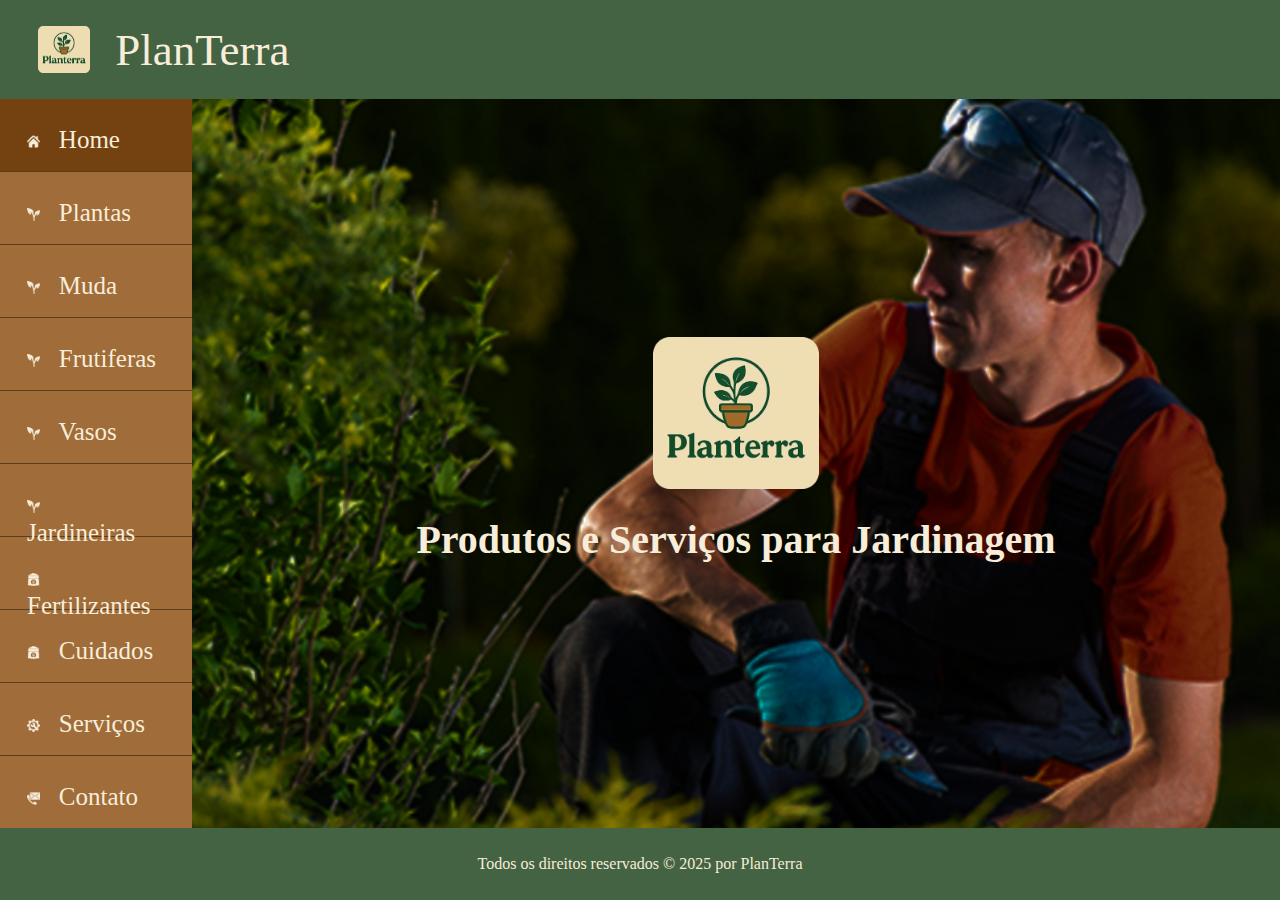
<file: index.html>
<!DOCTYPE html>
<html lang="en">
<head>
    <meta charset="UTF-8">
    <meta name="viewport" content="width=device-width, initial-scale=1.0">
    <title>PlanTerra</title>
    <link rel="stylesheet" href="style.css">
    <link rel="icon" href="resources/logo.png" type="image/x-icon">
</head>
<body>
    <div class="header">
        <img src="resources/logo2.png" alt="">
        <span>PlanTerra</span>
    </div>

    <div class="aside">
        <nav>
            <ul class="menu-vertical">
                <li id="item_atual">
                    <a href="">
                        <img src="resources/home.png" alt="">
                        Home
                    </a>
                </li>
                <li>
                    <a href="plantas.html">
                        <img src="resources/planta.png" alt="">
                        Plantas
                    </a>
                </li>
                <li>
                    <a href="mudas.html">
                        <img src="resources/planta.png">
                        <span>Muda</span>
                    </a>
                </li>
                <li>
                    <a href="frutiferas.html">
                        <img src="resources/planta.png">
                        <span>Frutiferas</span>
                    </a>
                </li>
                <li>
                    <a href="vasos.html">
                        <img src="resources/planta.png">
                        <span>Vasos</span>
                    </a>
                </li>
                <li>
                    <a href="">
                        <img src="resources/planta.png" alt="">
                        Jardineiras
                    </a>
                </li>
                <li>
                    <a href="">
                        <img src="resources/fertilizante.png" alt="">
                        Fertilizantes
                    </a>
                </li>
                <li>
                    <a href="cuidados.html">
                        <img src="resources/fertilizante.png" alt="">
                        Cuidados
                    </a>
                </li>
                <li>
                    <a href="">
                        <img src="resources/servico.png" alt="">
                        Serviços
                    </a>
                </li>
                <li>
                    <a href="">
                        <img src="resources/contato.png" alt="">
                        Contato
                    </a>
                </li>
            </ul>
        </nav>
    </div>

    <div class="main home">
        <img src="resources/logo2.png" alt="">
        <h1>Produtos e Serviços para Jardinagem</h1>
    </div>

    <div class="footer">
        <span>Todos os direitos reservados &copy 2025 por PlanTerra</span>
    </div>
</body>
</html>
</file>
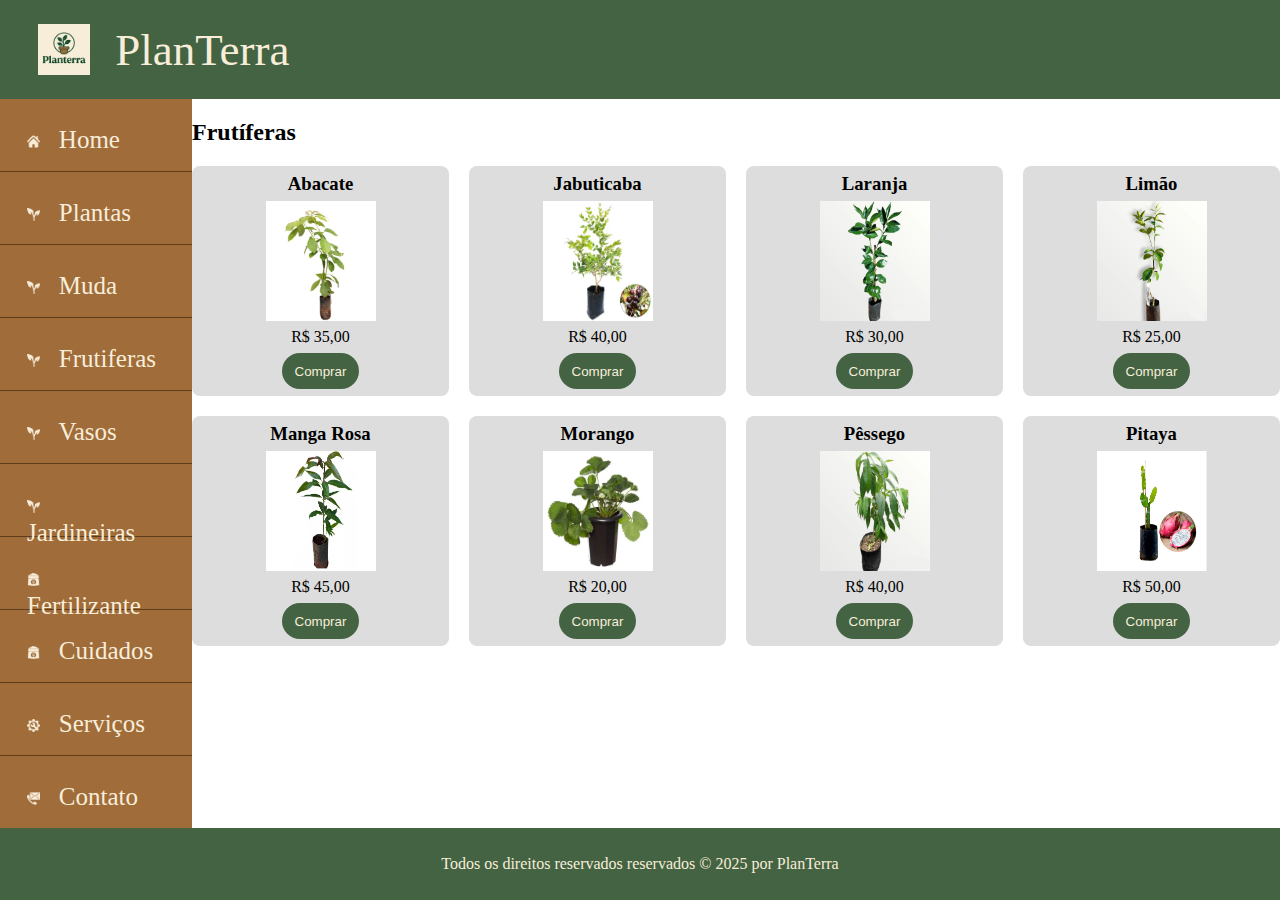
<file: frutiferas.html>
<!DOCTYPE html>
<html lang="PT-BR">
<head>
    <meta charset="UTF-8">
    <meta name="viewport" content="width=device-width, initial-scale=1.0">
    <title>PlanTerra</title>
    <link rel="icon" href="resources/logo.png" type="image/x-icon">
    <link rel="stylesheet" href="style.css">
</head>
<body>
 
    <div class="header">
        <img src="resources/logo.png">
        <span>PlanTerra</span>  
 
    </div>
    <div class="aside">
 
        <nav>
            <ul class="menu-vertical">
                <li>
                    <a href="index.html">
                    <img src="resources/home.png">
                    <span>Home</span>
                    </a>
                </li>
                <li>
                    <a href="plantas.html">
                    <img src="resources/planta.png">
                    <span>Plantas</span>
                    </a>
                </li>
                <li>
                    <a href="mudas.html">
                        <img src="resources/planta.png">
                        <span>Muda</span>
                    </a>
                </li>
                <li>
                    <a href="frutiferas.html">
                        <img src="resources/planta.png">
                        <span>Frutiferas</span>
                    </a>
                </li>
                <li>
                    <a href="vasos.html">
                        <img src="resources/planta.png">
                        <span>Vasos</span>
                    </a>
                </li>
                <li>
                    <a>
                        <img src="resources/planta.png">
                        <span>Jardineiras</span>
                    </a>
                </li>
                <li>
                    <a>
                        <img src="resources/fertilizante.png">
                        <span>Fertilizante</span>
                    </a>
                </li>
                <li>
                    <a href="cuidados.html">
                        <img src="resources/fertilizante.png">
                        <span>Cuidados</span>
                    </a>
                <li>
                    <a>
                        <img src="resources/servico.png">
                        <span>Serviços</span>
                    </a>
                </li>
                <li>
                    <a>
                        <img src="resources/contato.png">
                        <span>Contato</span>
                    </a>
                </li>
 
        </nav>
    </div>
    <div class="main frutiferas">
 
        <h2>Frutíferas</h2>
        <div class="galeria">
            <div class="item">
                <h3>Abacate</h3>
                <img src="resources/mudas e frutiferas/abacate.png">
                <span>R$ 35,00</span>
                <button>Comprar</button>
            </div>       
            <div class="item">
                <h3>Jabuticaba</h3>
                <img src="resources/mudas e frutiferas/jabuticaba.png">
                <span>R$ 40,00</span>
                <button>Comprar</button>
            </div>    
            <div class="item">
                <h3>Laranja</h3>
                <img src="resources/mudas e frutiferas/laranja.png">
                <span>R$ 30,00</span>
                <button>Comprar</button>
            </div>    
            <div class="item">
                <h3>Limão</h3>
                <img src="resources/mudas e frutiferas/limao.png">
                <span>R$ 25,00</span>
                <button>Comprar</button>
            </div>  
            <div class="item">
                <h3>Manga Rosa</h3>
                <img src="resources/mudas e frutiferas/manga-rosa.png">
                <span>R$ 45,00</span>
                <button>Comprar</button>
            </div>           
            <div class="item">
                <h3>Morango</h3>
                <img src="resources/mudas e frutiferas/morango.png">
                <span>R$ 20,00</span>
                <button>Comprar</button>
            </div>
            <div class="item">
                <h3>Pêssego</h3>
                <img src="resources/mudas e frutiferas/pessego.png">
                <span>R$ 40,00</span>
                <button>Comprar</button>
            </div>                  
            <div class="item">
                <h3>Pitaya</h3>
                <img src="resources/mudas e frutiferas/pitaya.png">
                <span>R$ 50,00</span>
                <button>Comprar</button>
            </div>  
        </div>
    </div>

    <div class="footer">
        <span>Todos os direitos reservados reservados &copy; 2025 por PlanTerra</span>
 
    </div>
</body>
</html>
</file>
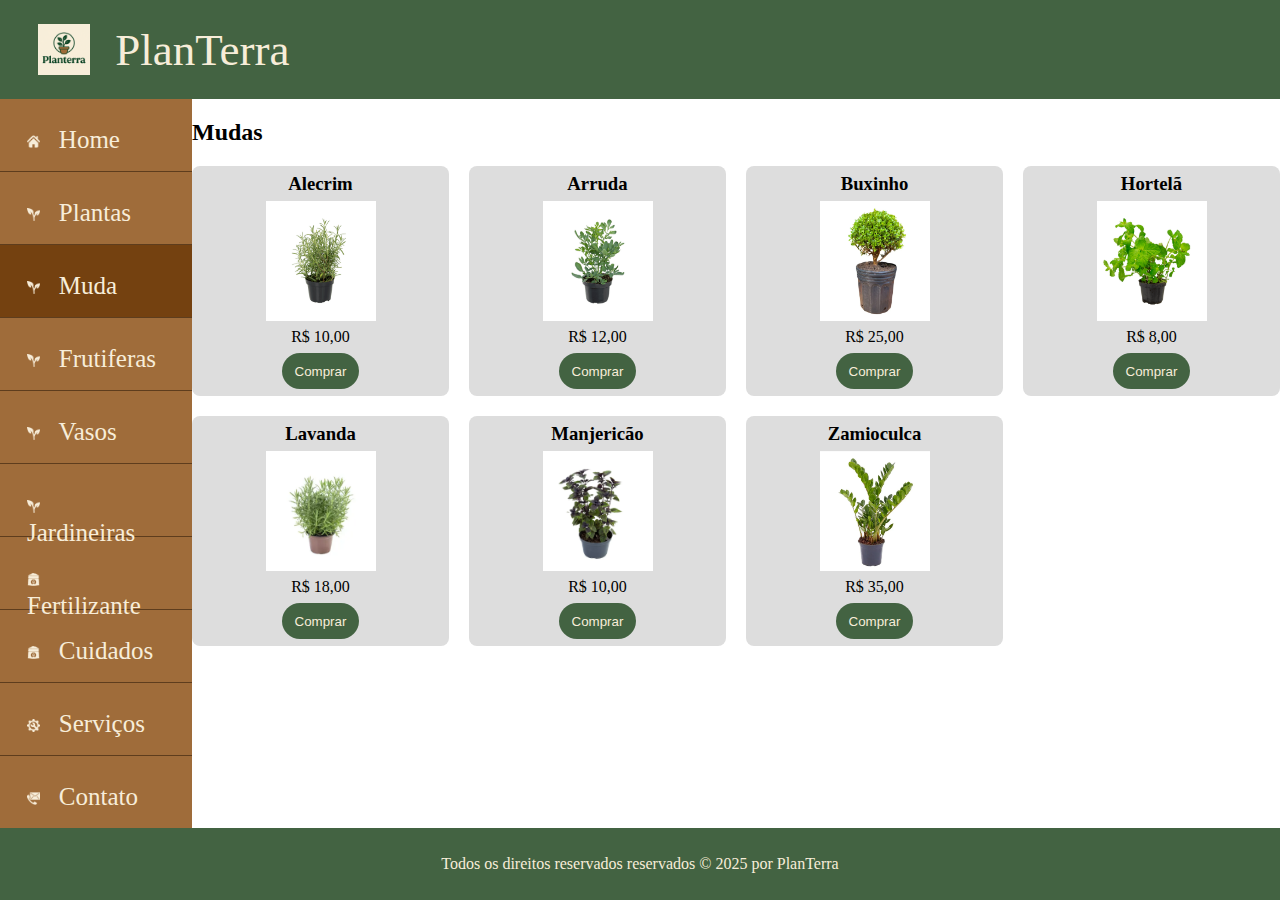
<file: mudas.html>
<!DOCTYPE html>
<html lang="PT-BR">
<head>
    <meta charset="UTF-8">
    <meta name="viewport" content="width=device-width, initial-scale=1.0">
    <title>PlanTerra</title>
    <link rel="icon" href="resources/logo.png" type="image/x-icon">
    <link rel="stylesheet" href="style.css">
</head>
<body>
 
    <div class="header">
        <img src="resources/logo.png">
        <span>PlanTerra</span>  
 
    </div>
    <div class="aside">
 
        <nav>
            <ul class="menu-vertical">
                <li>
                    <a href="index.html">
                    <img src="resources/home.png">
                    <span>Home</span>
                    </a>
                </li>
                <li>
                    <a href="plantas.html">
                    <img src="resources/planta.png">
                    <span>Plantas</span>
                    </a>
                </li>
                <li id="item_atual">
                    <a href="mudas.html">
                        <img src="resources/planta.png">
                        <span>Muda</span>
                    </a>
                </li>
                <li>
                    <a href="frutiferas.html">
                        <img src="resources/planta.png">
                        <span>Frutiferas</span>
                    </a>
                </li>
                <li>
                    <a href="vasos.html">
                        <img src="resources/planta.png">
                        <span>Vasos</span>
                    </a>
                </li>
                <li>
                    <a>
                        <img src="resources/planta.png">
                        <span>Jardineiras</span>
                    </a>
                </li>
                <li>
                    <a>
                        <img src="resources/fertilizante.png">
                        <span>Fertilizante</span>
                    </a>
                </li>
                <li>
                    <a href="cuidados.html">
                        <img src="resources/fertilizante.png">
                        <span>Cuidados</span>
                    </a>
                <li>
                    <a>
                        <img src="resources/servico.png">
                        <span>Serviços</span>
                    </a>
                </li>
                <li>
                    <a>
                        <img src="resources/contato.png">
                        <span>Contato</span>
                    </a>
                </li>
 
        </nav>
    </div>
    <div class="main mudas">
 
        <h2>Mudas</h2>
        <div class="galeria">
            <div class="item">
                <h3>Alecrim</h3>
                <img src="resources/mudas e frutiferas/muda-alecrim.png">
                <span>R$ 10,00</span>
                <button>Comprar</button>
            </div>       
            <div class="item">
                <h3>Arruda</h3>
                <img src="resources/mudas e frutiferas/muda-arruda.png">
                <span>R$ 12,00</span>
                <button>Comprar</button>
            </div>    
            <div class="item">
                <h3>Buxinho</h3>
                <img src="resources/mudas e frutiferas/muda-buxinho.png">
                <span>R$ 25,00</span>
                <button>Comprar</button>
            </div>    
            <div class="item">
                <h3>Hortelã</h3>
                <img src="resources/mudas e frutiferas/muda-hortela.png">
                <span>R$ 8,00</span>
                <button>Comprar</button>
            </div>  
            <div class="item">
                <h3>Lavanda</h3>
                <img src="resources/mudas e frutiferas/muda-lavanda.png">
                <span>R$ 18,00</span>
                <button>Comprar</button>
            </div>           
            <div class="item">
                <h3>Manjericão</h3>
                <img src="resources/mudas e frutiferas/muda-manjericao.png">
                <span>R$ 10,00</span>
                <button>Comprar</button>
            </div>
            <div class="item">
                <h3>Zamioculca</h3>
                <img src="resources/mudas e frutiferas/muda-zamioculca.png">
                <span>R$ 35,00</span>
                <button>Comprar</button>
            </div>                  
        </div>
    </div>

    <div class="footer">
        <span>Todos os direitos reservados reservados &copy; 2025 por PlanTerra</span>
 
    </div>
</body>
</html>
</file>
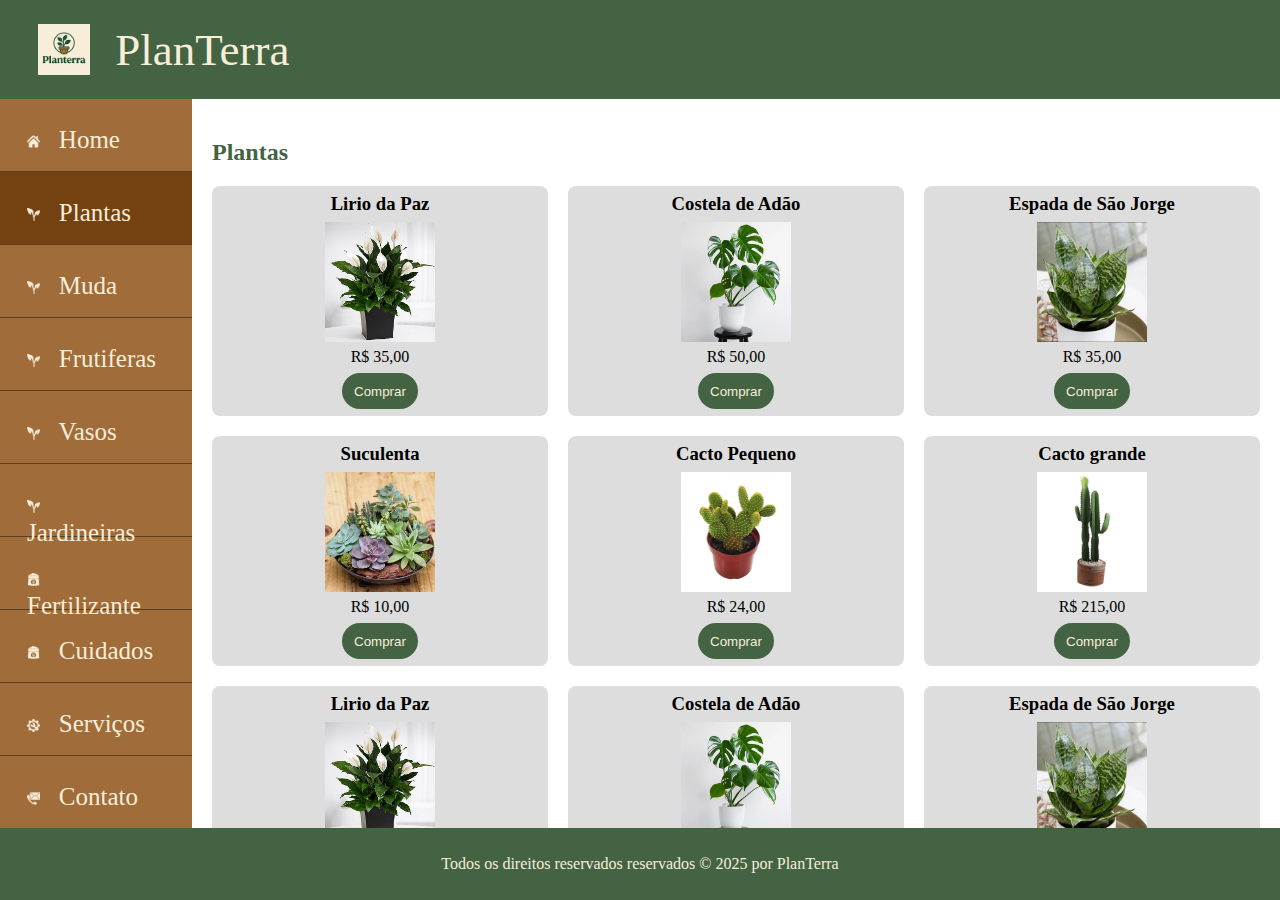
<file: plantas.html>
<!DOCTYPE html>
<html lang="PT-BR">
<head>
    <meta charset="UTF-8">
    <meta name="viewport" content="width=device-width, initial-scale=1.0">
    <title>PlanTerra</title>
    <link rel="icon" href="resources/logo.png" type="image/x-icon">
    <link rel="stylesheet" href="style.css">
</head>
<body>
 
    <div class="header">
        <img src="resources/logo.png">
        <span>PlanTerra</span>  
 
    </div>
    <div class="aside">
 
        <nav>
            <ul class="menu-vertical">
                <li>
                    <a href="index.html">
                    <img src="resources/home.png">
                    <span>Home</span>
                    </a>
                </li>
                <li id="item_atual">
                    <a href="plantas.html">
                    <img src="resources/planta.png">
                    <span>Plantas</span>
                    </a>
                </li>
                <li>
                    <a href="mudas.html">
                        <img src="resources/planta.png">
                        <span>Muda</span>
                    </a>
                </li>
                <li>
                    <a href="frutiferas.html">
                        <img src="resources/planta.png">
                        <span>Frutiferas</span>
                    </a>
                </li>
                <li>
                    <a href="vasos.html">
                        <img src="resources/planta.png">
                        <span>Vasos</span>
                    </a>
                </li>
                <li>
                    <a>
                        <img src="resources/planta.png">
                        <span>Jardineiras</span>
                    </a>
                </li>
                <li>
                    <a>
                        <img src="resources/fertilizante.png">
                        <span>Fertilizante</span>
                    </a>
                </li>
                <li>
                    <a href="cuidados.html">
                        <img src="resources/fertilizante.png">
                        <span>Cuidados</span>
                    </a>
                <li>
                    <a>
                        <img src="resources/servico.png">
                        <span>Serviços</span>
                    </a>
                </li>
                <li>
                    <a>
                        <img src="resources/contato.png">
                        <span>Contato</span>
                    </a>
                </li>
 
        </nav>
    </div>
    <div class="main plantas">
 
        <h2>Plantas</h2>
        <div class="galeria">
            <div class="item">
                <h3>Lirio da Paz</h3>
                <img src="resources/plantas/lirio-da-paz.jpg">
                <span>R$ 35,00</span>
                <button>Comprar</button>
           
            </div>
            <div class="item">
                <h3>Costela de Adão</h3>
                <img src="resources/plantas/costela-de-adao.png">
                <span>R$ 50,00</span>
                <button>Comprar</button>
            </div>
 
            <div class="item">
                <h3>Espada de São Jorge</h3>
                <img src="resources/plantas/espada-de-sao-jorge.png">
                <span>R$ 35,00</span>
                <button>Comprar</button>
           
            </div>
 
            <div class="item">
                <h3>Suculenta</h3>
                <img src="resources/plantas/suculenta.png">
                <span>R$ 10,00</span>
                <button>Comprar</button>
            </div>
 
           <div class="item">
                <h3>Cacto Pequeno</h3>
                <img src="resources/plantas/cacto-pequeno.jpg">
                <span>R$ 24,00</span>
                <button>Comprar</button>
            </div>
 
            <div class="item">
                <h3>Cacto grande</h3>
                <img src="resources/plantas/cacto-grande.jpg">
                <span>R$ 215,00</span>
                <button>Comprar</button>
            </div>
            <div class="item">
                <h3>Lirio da Paz</h3>
                <img src="resources/plantas/lirio-da-paz.jpg">
                <span>R$ 35,00</span>
                <button>Comprar</button>
           
            </div>
            <div class="item">
                <h3>Costela de Adão</h3>
                <img src="resources/plantas/costela-de-adao.png">
                <span>R$ 50,00</span>
                <button>Comprar</button>
            </div>
 
            <div class="item">
                <h3>Espada de São Jorge</h3>
                <img src="resources/plantas/espada-de-sao-jorge.png">
                <span>R$ 35,00</span>
                <button>Comprar</button>
           
            </div>
 
            <div class="item">
                <h3>Suculenta</h3>
                <img src="resources/plantas/suculenta.png">
                <span>R$ 10,00</span>
                <button>Comprar</button>
            </div>
 
           <div class="item">
                <h3>Cacto Pequeno</h3>
                <img src="resources/plantas/cacto-pequeno.jpg">
                <span>R$ 24,00</span>
                <button>Comprar</button>
            </div>
 
            <div class="item">
                <h3>Cacto grande</h3>
                <img src="resources/plantas/cacto-grande.jpg">
                <span>R$ 215,00</span>
                <button>Comprar</button>
            </div>
            <div class="item">
                <h3>Lirio da Paz</h3>
                <img src="resources/plantas/lirio-da-paz.jpg">
                <span>R$ 35,00</span>
                <button>Comprar</button>
           
            </div>
            <div class="item">
                <h3>Costela de Adão</h3>
                <img src="resources/plantas/costela-de-adao.png">
                <span>R$ 50,00</span>
                <button>Comprar</button>
            </div>
 
            <div class="item">
                <h3>Espada de São Jorge</h3>
                <img src="resources/plantas/espada-de-sao-jorge.png">
                <span>R$ 35,00</span>
                <button>Comprar</button>
           
            </div>
 
            <div class="item">
                <h3>Suculenta</h3>
                <img src="resources/plantas/suculenta.png">
                <span>R$ 10,00</span>
                <button>Comprar</button>
            </div>
 
           <div class="item">
                <h3>Cacto Pequeno</h3>
                <img src="resources/plantas/cacto-pequeno.jpg">
                <span>R$ 24,00</span>
                <button>Comprar</button>
            </div>
 
            <div class="item">
                <h3>Cacto grande</h3>
                <img src="resources/plantas/cacto-grande.jpg">
                <span>R$ 215,00</span>
                <button>Comprar</button>
            </div>
            <div class="item">
                <h3>Lirio da Paz</h3>
                <img src="resources/plantas/lirio-da-paz.jpg">
                <span>R$ 35,00</span>
                <button>Comprar</button>
           
            </div>
            <div class="item">
                <h3>Costela de Adão</h3>
                <img src="resources/plantas/costela-de-adao.png">
                <span>R$ 50,00</span>
                <button>Comprar</button>
            </div>
 
            <div class="item">
                <h3>Espada de São Jorge</h3>
                <img src="resources/plantas/espada-de-sao-jorge.png">
                <span>R$ 35,00</span>
                <button>Comprar</button>
           
            </div>
 
            <div class="item">
                <h3>Suculenta</h3>
                <img src="resources/plantas/suculenta.png">
                <span>R$ 10,00</span>
                <button>Comprar</button>
            </div>
 
           <div class="item">
                <h3>Cacto Pequeno</h3>
                <img src="resources/plantas/cacto-pequeno.jpg">
                <span>R$ 24,00</span>
                <button>Comprar</button>
            </div>
 
            <div class="item">
                <h3>Cacto grande</h3>
                <img src="resources/plantas/cacto-grande.jpg">
                <span>R$ 215,00</span>
                <button>Comprar</button>
            </div>
            <div class="item">
                <h3>Lirio da Paz</h3>
                <img src="resources/plantas/lirio-da-paz.jpg">
                <span>R$ 35,00</span>
                <button>Comprar</button>
           
            </div>
            <div class="item">
                <h3>Costela de Adão</h3>
                <img src="resources/plantas/costela-de-adao.png">
                <span>R$ 50,00</span>
                <button>Comprar</button>
            </div>
 
            <div class="item">
                <h3>Espada de São Jorge</h3>
                <img src="resources/plantas/espada-de-sao-jorge.png">
                <span>R$ 35,00</span>
                <button>Comprar</button>
           
            </div>
 
            <div class="item">
                <h3>Suculenta</h3>
                <img src="resources/plantas/suculenta.png">
                <span>R$ 10,00</span>
                <button>Comprar</button>
            </div>
 
           <div class="item">
                <h3>Cacto Pequeno</h3>
                <img src="resources/plantas/cacto-pequeno.jpg">
                <span>R$ 24,00</span>
                <button>Comprar</button>
            </div>
 
            <div class="item">
                <h3>Cacto grande</h3>
                <img src="resources/plantas/cacto-grande.jpg">
                <span>R$ 215,00</span>
                <button>Comprar</button>
            </div>
            <div class="item">
                <h3>Lirio da Paz</h3>
                <img src="resources/plantas/lirio-da-paz.jpg">
                <span>R$ 35,00</span>
                <button>Comprar</button>
           
            </div>
            <div class="item">
                <h3>Costela de Adão</h3>
                <img src="resources/plantas/costela-de-adao.png">
                <span>R$ 50,00</span>
                <button>Comprar</button>
            </div>
 
            <div class="item">
                <h3>Espada de São Jorge</h3>
                <img src="resources/plantas/espada-de-sao-jorge.png">
                <span>R$ 35,00</span>
                <button>Comprar</button>
           
            </div>
 
            <div class="item">
                <h3>Suculenta</h3>
                <img src="resources/plantas/suculenta.png">
                <span>R$ 10,00</span>
                <button>Comprar</button>
            </div>
 
           <div class="item">
                <h3>Cacto Pequeno</h3>
                <img src="resources/plantas/cacto-pequeno.jpg">
                <span>R$ 24,00</span>
                <button>Comprar</button>
            </div>
 
            <div class="item">
                <h3>Cacto grande</h3>
                <img src="resources/plantas/cacto-grande.jpg">
                <span>R$ 215,00</span>
                <button>Comprar</button>
            </div>
            <div class="item">
                <h3>Lirio da Paz</h3>
                <img src="resources/plantas/lirio-da-paz.jpg">
                <span>R$ 35,00</span>
                <button>Comprar</button>
           
            </div>
            <div class="item">
                <h3>Costela de Adão</h3>
                <img src="resources/plantas/costela-de-adao.png">
                <span>R$ 50,00</span>
                <button>Comprar</button>
            </div>
 
            <div class="item">
                <h3>Espada de São Jorge</h3>
                <img src="resources/plantas/espada-de-sao-jorge.png">
                <span>R$ 35,00</span>
                <button>Comprar</button>
           
            </div>
 
            <div class="item">
                <h3>Suculenta</h3>
                <img src="resources/plantas/suculenta.png">
                <span>R$ 10,00</span>
                <button>Comprar</button>
            </div>
 
           <div class="item">
                <h3>Cacto Pequeno</h3>
                <img src="resources/plantas/cacto-pequeno.jpg">
                <span>R$ 24,00</span>
                <button>Comprar</button>
            </div>
 
            <div class="item">
                <h3>Cacto grande</h3>
                <img src="resources/plantas/cacto-grande.jpg">
                <span>R$ 215,00</span>
                <button>Comprar</button>
            </div>
            <div class="item">
                <h3>Lirio da Paz</h3>
                <img src="resources/plantas/lirio-da-paz.jpg">
                <span>R$ 35,00</span>
                <button>Comprar</button>
           
            </div>
            <div class="item">
                <h3>Costela de Adão</h3>
                <img src="resources/plantas/costela-de-adao.png">
                <span>R$ 50,00</span>
                <button>Comprar</button>
            </div>
 
            <div class="item">
                <h3>Espada de São Jorge</h3>
                <img src="resources/plantas/espada-de-sao-jorge.png">
                <span>R$ 35,00</span>
                <button>Comprar</button>
           
            </div>
 
            <div class="item">
                <h3>Suculenta</h3>
                <img src="resources/plantas/suculenta.png">
                <span>R$ 10,00</span>
                <button>Comprar</button>
            </div>
 
           <div class="item">
                <h3>Cacto Pequeno</h3>
                <img src="resources/plantas/cacto-pequeno.jpg">
                <span>R$ 24,00</span>
                <button>Comprar</button>
            </div>
 
            <div class="item">
                <h3>Cacto grande</h3>
                <img src="resources/plantas/cacto-grande.jpg">
                <span>R$ 215,00</span>
                <button>Comprar</button>
            </div>
            <div class="item">
                <h3>Lirio da Paz</h3>
                <img src="resources/plantas/lirio-da-paz.jpg">
                <span>R$ 35,00</span>
                <button>Comprar</button>
           
            </div>
            <div class="item">
                <h3>Costela de Adão</h3>
                <img src="resources/plantas/costela-de-adao.png">
                <span>R$ 50,00</span>
                <button>Comprar</button>
            </div>
 
            <div class="item">
                <h3>Espada de São Jorge</h3>
                <img src="resources/plantas/espada-de-sao-jorge.png">
                <span>R$ 35,00</span>
                <button>Comprar</button>
           
            </div>
 
            <div class="item">
                <h3>Suculenta</h3>
                <img src="resources/plantas/suculenta.png">
                <span>R$ 10,00</span>
                <button>Comprar</button>
            </div>
 
           <div class="item">
                <h3>Cacto Pequeno</h3>
                <img src="resources/plantas/cacto-pequeno.jpg">
                <span>R$ 24,00</span>
                <button>Comprar</button>
            </div>
 
            <div class="item">
                <h3>Cacto grande</h3>
                <img src="resources/plantas/cacto-grande.jpg">
                <span>R$ 215,00</span>
                <button>Comprar</button>
            </div>
            <div class="item">
                <h3>Lirio da Paz</h3>
                <img src="resources/plantas/lirio-da-paz.jpg">
                <span>R$ 35,00</span>
                <button>Comprar</button>
           
            </div>
            <div class="item">
                <h3>Costela de Adão</h3>
                <img src="resources/plantas/costela-de-adao.png">
                <span>R$ 50,00</span>
                <button>Comprar</button>
            </div>
 
            <div class="item">
                <h3>Espada de São Jorge</h3>
                <img src="resources/plantas/espada-de-sao-jorge.png">
                <span>R$ 35,00</span>
                <button>Comprar</button>
           
            </div>
 
            <div class="item">
                <h3>Suculenta</h3>
                <img src="resources/plantas/suculenta.png">
                <span>R$ 10,00</span>
                <button>Comprar</button>
            </div>
 
           <div class="item">
                <h3>Cacto Pequeno</h3>
                <img src="resources/plantas/cacto-pequeno.jpg">
                <span>R$ 24,00</span>
                <button>Comprar</button>
            </div>
 
            <div class="item">
                <h3>Cacto grande</h3>
                <img src="resources/plantas/cacto-grande.jpg">
                <span>R$ 215,00</span>
                <button>Comprar</button>
            </div>
            <div class="item">
                <h3>Lirio da Paz</h3>
                <img src="resources/plantas/lirio-da-paz.jpg">
                <span>R$ 35,00</span>
                <button>Comprar</button>
           
            </div>
            <div class="item">
                <h3>Costela de Adão</h3>
                <img src="resources/plantas/costela-de-adao.png">
                <span>R$ 50,00</span>
                <button>Comprar</button>
            </div>
 
            <div class="item">
                <h3>Espada de São Jorge</h3>
                <img src="resources/plantas/espada-de-sao-jorge.png">
                <span>R$ 35,00</span>
                <button>Comprar</button>
           
            </div>
 
            <div class="item">
                <h3>Suculenta</h3>
                <img src="resources/plantas/suculenta.png">
                <span>R$ 10,00</span>
                <button>Comprar</button>
            </div>
 
           <div class="item">
                <h3>Cacto Pequeno</h3>
                <img src="resources/plantas/cacto-pequeno.jpg">
                <span>R$ 24,00</span>
                <button>Comprar</button>
            </div>
 
            <div class="item">
                <h3>Cacto grande</h3>
                <img src="resources/plantas/cacto-grande.jpg">
                <span>R$ 215,00</span>
                <button>Comprar</button>
            </div>
            <div class="item">
                <h3>Lirio da Paz</h3>
                <img src="resources/plantas/lirio-da-paz.jpg">
                <span>R$ 35,00</span>
                <button>Comprar</button>
           
            </div>
            <div class="item">
                <h3>Costela de Adão</h3>
                <img src="resources/plantas/costela-de-adao.png">
                <span>R$ 50,00</span>
                <button>Comprar</button>
            </div>
 
            <div class="item">
                <h3>Espada de São Jorge</h3>
                <img src="resources/plantas/espada-de-sao-jorge.png">
                <span>R$ 35,00</span>
                <button>Comprar</button>
           
            </div>
 
            <div class="item">
                <h3>Suculenta</h3>
                <img src="resources/plantas/suculenta.png">
                <span>R$ 10,00</span>
                <button>Comprar</button>
            </div>
 
           <div class="item">
                <h3>Cacto Pequeno</h3>
                <img src="resources/plantas/cacto-pequeno.jpg">
                <span>R$ 24,00</span>
                <button>Comprar</button>
            </div>
 
            <div class="item">
                <h3>Cacto grande</h3>
                <img src="resources/plantas/cacto-grande.jpg">
                <span>R$ 215,00</span>
                <button>Comprar</button>
            </div>
        </div>
    </div>

    <div class="footer">
        <span>Todos os direitos reservados reservados &copy; 2025 por PlanTerra</span>
 
    </div>
</body>
</html>
</file>
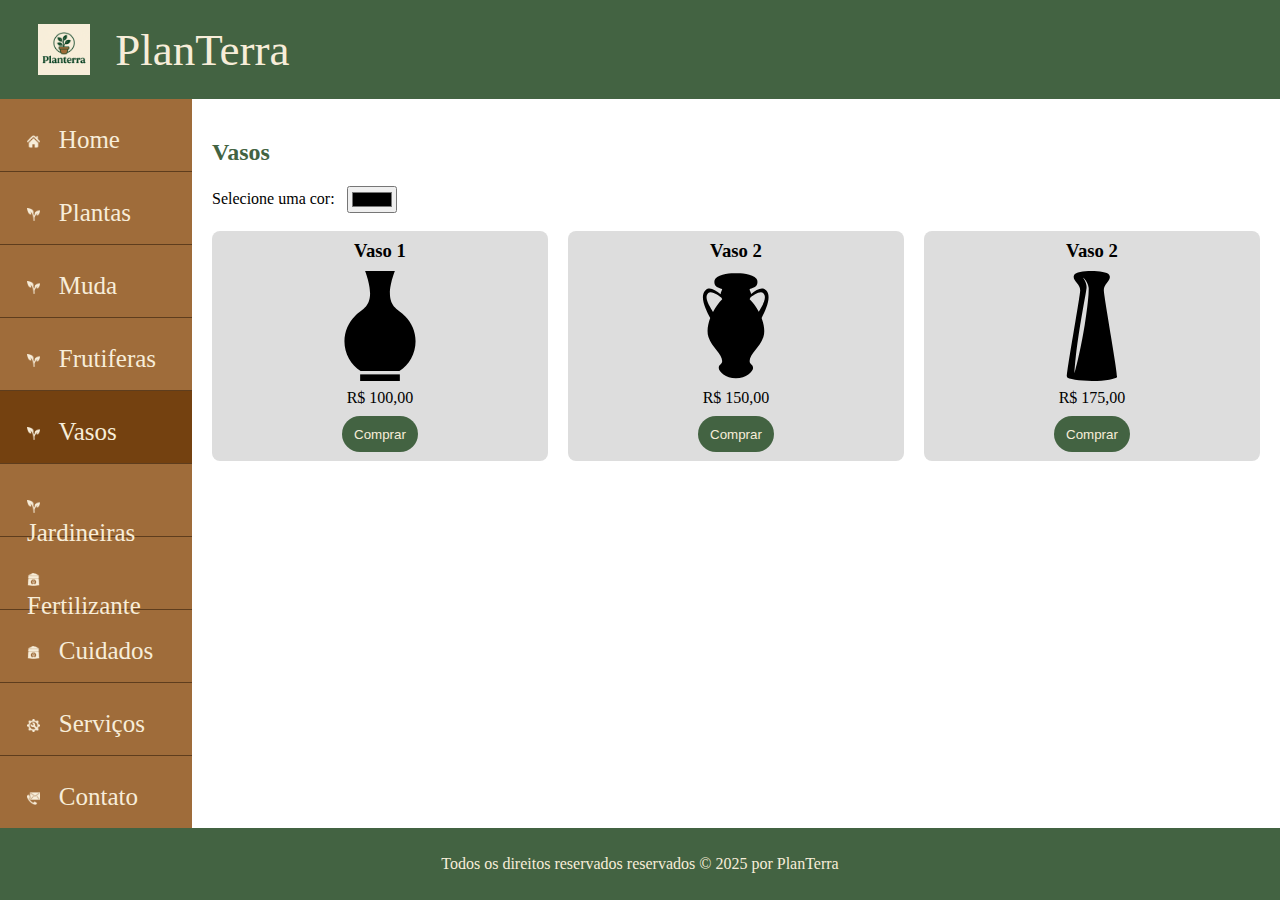
<file: vasos.html>
<!DOCTYPE html>
<html lang="PT-BR">
<head>
    <meta charset="UTF-8">
    <meta name="viewport" content="width=device-width, initial-scale=1.0">
    <title>PlanTerra</title>
    <link rel="icon" href="resources/logo.png" type="image/x-icon">
    <link rel="stylesheet" href="style.css">
</head>
<body>
 
    <div class="header">
        <img src="resources/logo.png">
        <span>PlanTerra</span>  
 
    </div>
    <div class="aside">
 
        <nav>
            <ul class="menu-vertical">
                <li>
                    <a href="index.html">
                    <img src="resources/home.png">
                    <span>Home</span>
                    </a>
                </li>
                <li>
                    <a href="plantas.html">
                    <img src="resources/planta.png">
                    <span>Plantas</span>
                    </a>
                </li>
                <li>
                    <a href="mudas.html">
                        <img src="resources/planta.png">
                        <span>Muda</span>
                    </a>
                </li>
                <li>
                    <a href="frutiferas.html">
                        <img src="resources/planta.png">
                        <span>Frutiferas</span>
                    </a>
                </li>
                <li id="item_atual">
                    <a href="vasos.html">
                        <img src="resources/planta.png">
                        <span>Vasos</span>
                    </a>
                </li>
                <li>
                    <a>
                        <img src="resources/planta.png">
                        <span>Jardineiras</span>
                    </a>
                </li>
                <li>
                    <a>
                        <img src="resources/fertilizante.png">
                        <span>Fertilizante</span>
                    </a>
                </li>
                <li>
                    <a href="cuidados.html">
                        <img src="resources/fertilizante.png">
                        <span>Cuidados</span>
                    </a>
                <li>
                    <a>
                        <img src="resources/servico.png">
                        <span>Serviços</span>
                    </a>
                </li>
                <li>
                    <a>
                        <img src="resources/contato.png">
                        <span>Contato</span>
                    </a>
                </li>
 
        </nav>
    </div>
    <div class="main vaso">
 
        <h2>Vasos</h2>
        <div class="filtros">
            <span>Selecione uma cor: </span>
            <input type="color" id="seletor" value="#000000">
        </div>
        
        <div class="galeria">
            <div class="item">
                <h3>Vaso 1</h3>
                <svg class="icone" version="1.1" id="_x32_" xmlns="http://www.w3.org/2000/svg" xmlns:xlink="http://www.w3.org/1999/xlink" viewBox="0 0 512 512" xml:space="preserve" fill="#currentColor"><g id="SVGRepo_bgCarrier" stroke-width="0"></g><g id="SVGRepo_tracerCarrier" stroke-linecap="round" stroke-linejoin="round"></g><g id="SVGRepo_iconCarrier"> <style type="text/css"></style> <g> <path class="st0" d="M373.041,210.167c-29.952-29.952-70.935-39.621-70.935-106.226C302.105,57.744,325.289,0,325.289,0H186.696 c0,0,23.183,57.744,23.183,103.942c0,66.605-40.982,76.273-70.934,106.226c-29.953,29.953-48.475,71.344-48.475,117.049 c0,29.006,7.461,56.267,20.568,79.973c13.122,23.699,31.891,43.836,54.474,58.621H256h90.473 c22.599-14.784,41.367-34.922,54.474-58.621c13.122-23.706,20.584-50.967,20.584-79.973 C421.531,281.511,403.009,240.12,373.041,210.167z"></path> <rect x="163.604" y="481.201" class="st0" width="184.776" height="30.799"></rect> </g> </g></svg>
                <span>R$ 100,00</span>
                <button>Comprar</button>
            </div>   
            <div class="item">
                <h3>Vaso 2</h3>
                <svg class="icone" fill="#currentColor" viewBox="0 0 32 32" version="1.1" xmlns="http://www.w3.org/2000/svg"><g id="SVGRepo_bgCarrier" stroke-width="0"></g><g id="SVGRepo_tracerCarrier" stroke-linecap="round" stroke-linejoin="round"></g><g id="SVGRepo_iconCarrier"> <title>vase</title> <path d="M24.604 5.491c-1.113-0.969-2.627-0.052-4.198 1.185-0.048-0.576-0.439-0.81-0.439-1.435 0 0 1.606-0.365 1.997-0.998 0.35-0.566 0.405-1.468 0-1.997-1.257-1.642-4.992-1.618-5.99-1.618s-4.733-0.024-5.99 1.618c-0.405 0.528-0.35 1.431 0 1.997 0.391 0.633 1.997 0.998 1.997 0.998 0 0.457-0.445 0.75-0.443 1.489-1.639-1.254-3.221-2.214-4.344-1.199-2.010 1.818 0.117 5.86 1.302 8.168-0.757 2.006-1.011 4.014-0.51 5.518 0.998 2.995 3.994 4.992 3.994 6.988 0 0.998-0.998 0.998-0.998 1.997s1.997 2.995 4.992 2.995c2.995 0 4.992-1.997 4.992-2.995s-0.998-0.998-0.998-1.997c0-1.997 2.995-3.994 3.994-6.988 0.502-1.505 0.247-3.514-0.51-5.52 1.14-2.328 3.202-6.424 1.153-8.207zM11.98 8.236c-1.037 1.037-1.954 2.314-2.669 3.664-0.986-1.672-2.753-4.204-1.373-5.476 0.927-0.855 3.412 1.020 3.837 1.352 0.057 0.143 0.124 0.295 0.207 0.46h-0.001zM20.201 7.716c0.659-0.518 2.807-2.089 3.676-1.318 1.397 1.239-0.298 3.785-1.254 5.476-0.713-1.341-1.625-2.607-2.656-3.638 0.095-0.191 0.172-0.363 0.234-0.52z"></path> </g></svg>
                <span>R$ 150,00</span>
                <button>Comprar</button>
            </div>       
            <div class="item">
                <h3>Vaso 2</h3>
                <svg class="icone" fill="#currentColor" version="1.1" id="Capa_1" xmlns="http://www.w3.org/2000/svg" xmlns:xlink="http://www.w3.org/1999/xlink" viewBox="0 0 380.73 380.73" xml:space="preserve"><g id="SVGRepo_bgCarrier" stroke-width="0"></g><g id="SVGRepo_tracerCarrier" stroke-linecap="round" stroke-linejoin="round"></g><g id="SVGRepo_iconCarrier"> <g> <path d="M231.276,66.184c0-22.477,29.918-36.442,18.312-53.277C237.992-3.929,137.38-5.057,128.567,14.05 c-8.83,19.107,20.902,29.93,20.902,52.395s-48.34,285.942-45.737,300.546c1.18,6.564,45.604,13.978,89.174,13.733 c41.891-0.244,82.998-7.866,84.09-14.023C279.622,352.107,231.276,88.637,231.276,66.184z M178.726,70.668 c-0.059,7.936-0.906,16.655-1.83,25.892c-0.93,9.185-1.714,19.119-3.119,28.919c-2.405,19.833-5.496,40.903-8.808,61.927 c-6.791,42.031-15.168,83.765-22.436,114.904c-3.509,15.58-7.175,28.441-9.376,37.492c-2.405,9.028-3.985,14.164-3.985,14.164 s0.238-5.356,0.999-14.663c0.906-9.283,1.795-22.599,3.596-38.47c3.375-31.789,9.243-73.906,15.941-115.878 c3.631-20.949,6.936-41.903,10.637-61.486c1.771-9.696,3.474-19.083,5.101-27.983c1.574-8.876,3.428-17.225,4.45-25.218 c0.574-3.846,1.121-7.535,1.644-11.043c-0.238-3.358,0.169-6.71-0.534-9.685c-0.883-6.105-2.725-11.328-4.822-15.336 c-4.032-8.174-8.005-11.991-8.005-11.991s1.121,0.709,3.085,2.33c1.853,1.679,4.746,4.142,7.494,8.093 c2.852,3.828,5.745,9.051,7.813,15.581c1.284,3.23,1.511,6.89,2.358,10.712C179.091,63.197,178.771,66.549,178.726,70.668z"></path> </g> </g></svg>
                <span>R$ 175,00</span>
                <button>Comprar</button>
            </div>              
        </div>
    </div>

    <div class="footer">
        <span>Todos os direitos reservados reservados &copy; 2025 por PlanTerra</span>
    </div>
</body>
</html>
 
<script>
    function trocarCor() {
       const corSelecionada = document.getElementById('seletor').value;
       const icones = document.querySelectorAll('.icone');
         icones.forEach(icone => {
              icone.style.fill = corSelecionada;
         });
    }
    document.getElementById('seletor').addEventListener('input', trocarCor);
    window.onload = trocarCor;
</script>
</file>
<file: style.css>
body{
    margin: 0;
    display: grid;
    grid-template-areas:
        "header header"
        "aside main"
        "footer footer";
    grid-template-columns: 15vw 85vw;
    grid-template-rows: 11vh 81vh 8vh;
    gap: 0;
   
}
 
.header{
    grid-area:header;
    background-color: #436342;
    display: flex;
    flex-direction: row;
    justify-content: flex-start;
    align-items: center;
 
}
 
.aside{
    grid-area: aside;
    background-color: #9f6c3a;
}
 
.main{
    grid-area: main;
    background-color:#fff;
 
}
 
.home{
    background-image: url('resources/jardineiro2.jpg');
    background-size: cover;
    background-repeat: no-repeat;
    background-position: center;
    background-attachment: fixed;
 
    display: flex;
    flex-direction: column;
    justify-content: center;
    align-items: center;
}
 
.main img{
    width: 13vw;
}
 
.main h1{
    color: #f7edd9;
    font-size: 40px;
}
 
.footer{
    grid-area: footer;
    display: flex;
    flex-direction: column;
    justify-content: center;
    align-items: center;
    background-color:#436342;
}
 
.footer span{
    color: #f7edd9;
   
}
.header img{
    width: 4vw;
    margin-left: 3vw;
    margin-right: 2vw;
}
 
.header span{
    font-size: 5vh;
    color: #f7edd9;
}
 
.menu-vertical{
    margin: 0;
    padding: 0;
    width: 100%;
   
}
 
.menu-vertical li{
    color: #f7edd9;
    text-decoration: none;
    display: block;
    font-size: 25px;
    height: 2vh;
    padding: 3vh;
    border-bottom: 1px solid #5e3d1d;
}
 
.menu-vertical img{
    width: 1vw;
    margin-right: 1vw;
}
 
.menu-vertical li:hover{
    background-color: #744110;
    cursor: pointer;
}
 
.menu-vertical li a{
    color: #f7edd9;
    text-decoration: none;
}
 
#item_atual{
    background-color: #744110;
}
 
.plantas h2{
    color: #436342;
    margin-bottom: 20px;
}
 
.plantas{
    padding: 20px;
    flex: 1;
    background-color: #fff;
    overflow-y: auto;
   
}
 
 
.vaso h2{
    color: #436342;
    margin-bottom: 20px;
}
 
.vaso{
    padding: 20px;
    flex: 1;
    background-color: #fff;
    overflow-y: auto;
   
}

.filtros {
    display: flex;
    flex-direction: row;
    align-items: center;
    margin-bottom: 2vh;
}

.filtros span {
    margin-right: 1vw;
}
 
.galeria{
    display: grid;
    grid-template-columns: repeat(auto-fit, minmax(250px, 1fr));
    gap: 20px;
 
}
 
.item{
    background-color: #ddd;
    height: 230px;
    display: flex;
    flex-direction: column;
    justify-content: space-evenly;
    align-items: center;
    border-radius: 8px;
   
}
.item img{
    width: 110px;
    height: 120px;
}
 
.item h3{
    margin: 0}
 
.item button{
    background-color: #436342;
    color: #f7edd9;
    border: none;
    width: 6vw;
    height: 4vh;
    border-radius: 20px;
    color: #f7edd9;
}
 
.item button:hover{
    background-color: #5c8c5b;
    cursor: pointer;
}
 
.item svg {
    height: 110px;
    width: 120px;
}

.btns_cuidados {
    width: 100%;
    height: 10%;
    display: flex;
    justify-content: center;
    align-items: center;
}

.btns_cuidados button {
    width: 10%;
    height: 80%;
    margin-left: 5%;
    margin-right: 5%;
    margin-bottom: 2%;
}

.btns_cuidados button:hover {
    cursor: pointer;
    box-shadow: 0 4px 12px rgba(0, 0, 0, 0.3);
    transform: translateY(-2px);
}

.cuidados {
    width: 100%;
    height: 80%;
    display: flex;
    align-items: center;
    justify-content: center;
}

.fundo {
    width: 70%;
    height: 100%;
    display: flex;
    align-items: center;
    justify-content: space-evenly;
}

.fundo_verde {
    background-color: #73b451;
}

.fundo_azul {
    background-color: #1e97d8;
    display: none;
}

.fundo_marrom {
    background-color: #5d3d1d;
    display: none;
}

.fundo_amarelo {
    background-color: #ffe204;
    display: none;
}

.btn_escolha_plantas {
    background-color: #73b451;
    color: white;
    border: none;
    border-radius: 3%;
    font-size: 17px;
}

.btn_rega_adequacao {
    background-color: #1e97d8;
    color: white;
    border: none;
    border-radius: 3%;
    font-size: 17px;
}

.btn_solo_adubacao {
    background-color: #5d3d1d;
    color: white;
    border: none;
    border-radius: 3%;
    font-size: 17px;
}

.btn_manutencao_poda {
    background-color: #ffe204;
    border: none;
    border-radius: 3%;
    font-size: 17px;
}
</file>
